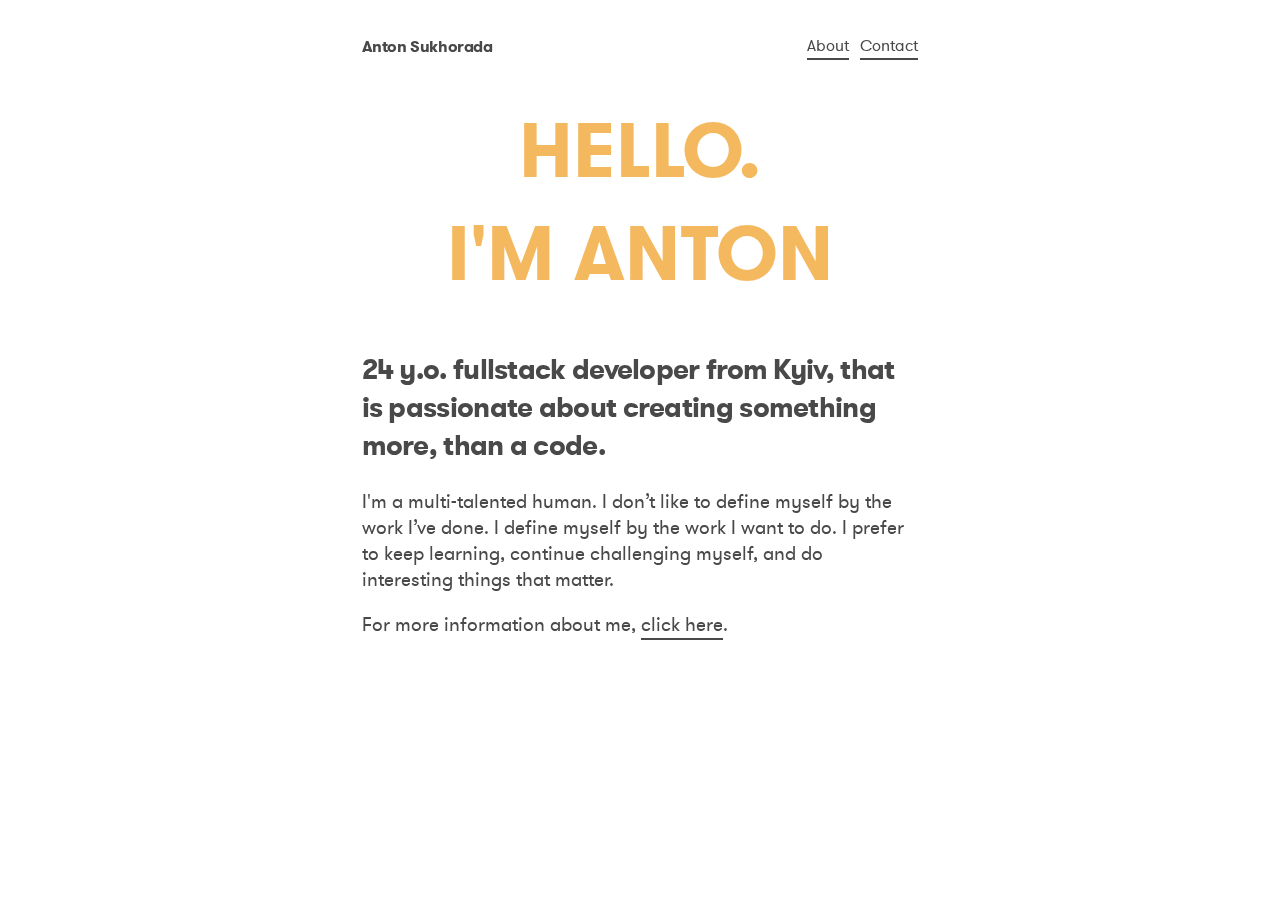
<file: index.html>
<!DOCTYPE html>
<html lang="en">
<head>
    <meta charset="UTF-8">
    <meta name="viewport" content="width=device-width, initial-scale=1.0, shrink-to-fit=no">
    <meta http-equiv="X-UA-Compatible" content="ie=edge">
    <title>Anton Suhorada</title>
    <link rel="icon" type="image/png" href="assets/logo.png">
    <link rel="stylesheet" href="styles/style.css">
    <link href="https://fonts.googleapis.com/css?family=Lato&display=swap" rel="stylesheet">
</head>
<body>
    <div id="home-page">
        <div class="page-block">
            <div class="outline-block">
                <div class="navbar-block">
                    <h3>Anton Sukhorada</h3>
                    <a href="pages/about.html">About</a>
                    <a href="pages/contact.html">Contact</a>
                </div>
                <div class="main-content-block">
                    <div class="main-picture-block">
                        <!--<img src="https://i.imgur.com/C3vGPhd.jpg?1"
                        alt="mainpage">-->
                        <h1 class="knockout-text">HELLO.<br> I'M ANTON</h1>
                    </div>
                    <h3>24 y.o. fullstack developer from Kyiv, that is passionate about creating something more, than a code.</h3>
                    <p>I'm a multi-talented human.
                    I don’t like to define myself by the work I’ve done.
                    I define myself by the work I want to do.
                    I prefer to keep learning, continue challenging myself, and do interesting things that matter.</p>
                    <p>For more information about me, <a href="pages/about.html">click here</a>.</p>
                </div>
            </div>
        </div>
    </div>
</body>
</html>
</file>
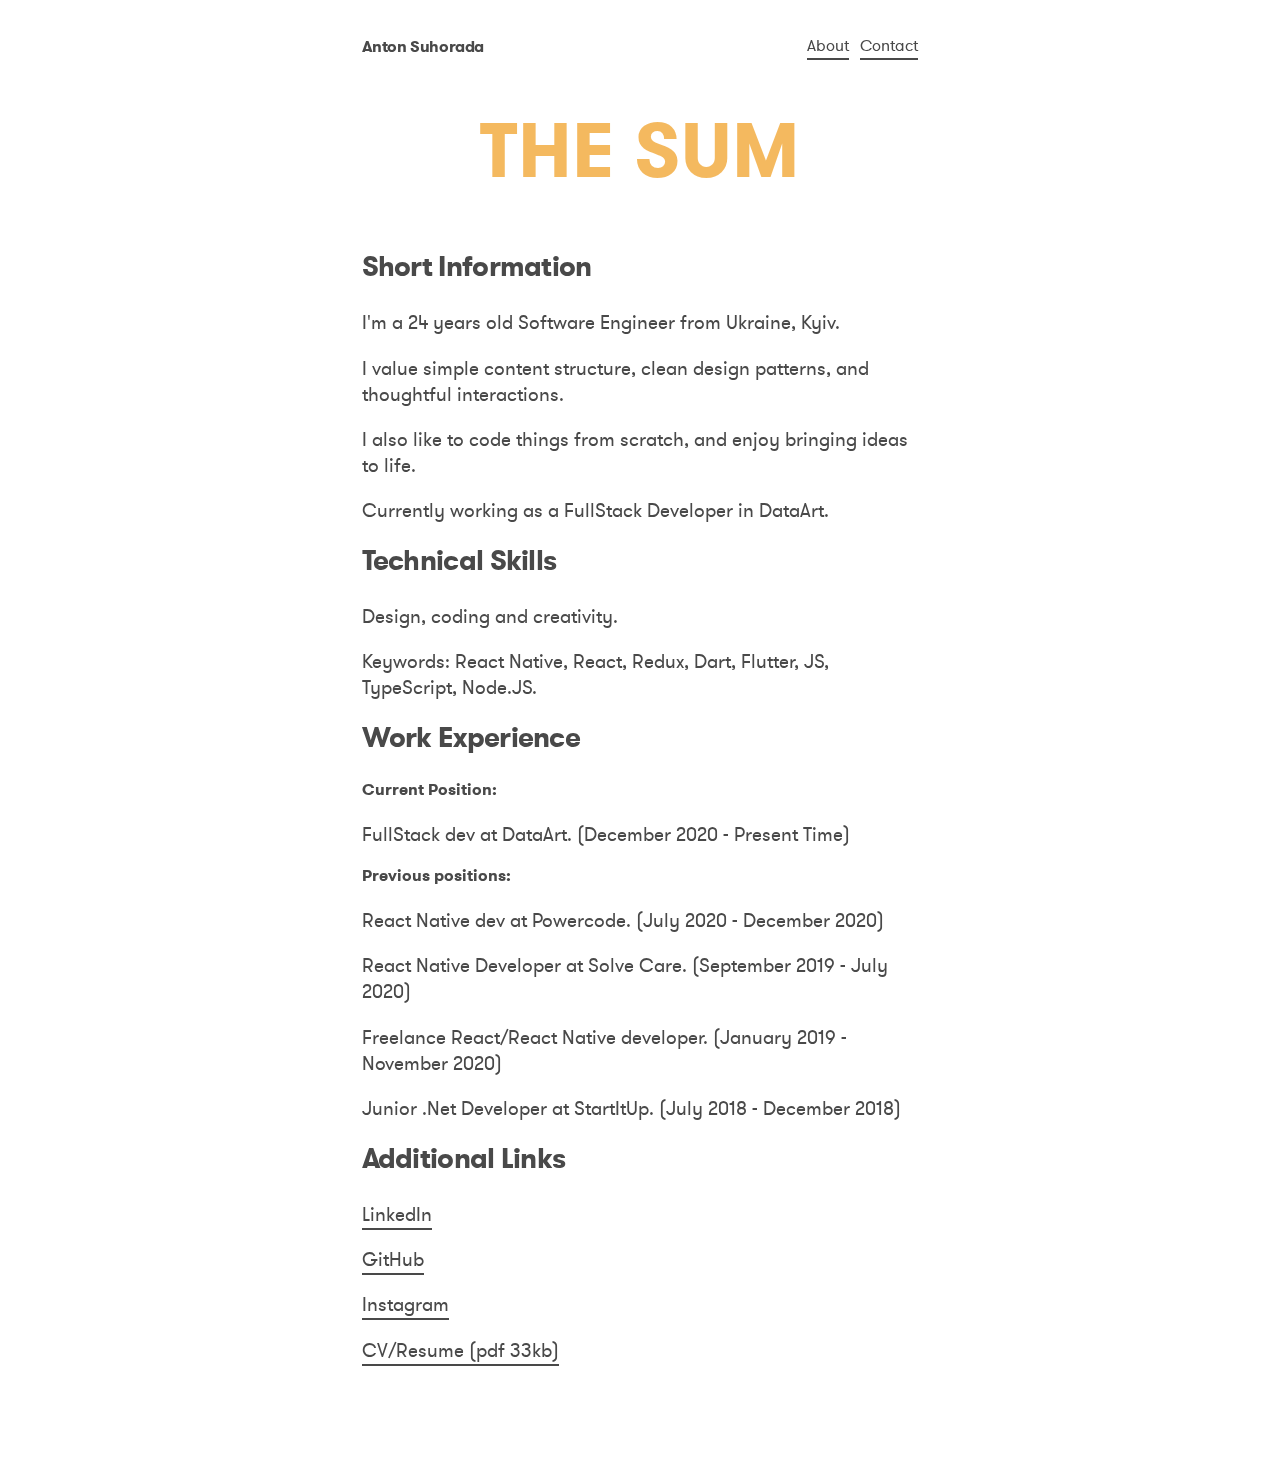
<file: pages/about.html>
<!DOCTYPE html>
<html lang="en">
<head>
    <meta charset="UTF-8">
    <meta name="viewport" content="width=device-width, initial-scale=1.0, shrink-to-fit=no">
    <meta http-equiv="X-UA-Compatible" content="ie=edge">
    <title>Anton Suhorada</title>
    <link rel="icon" type="image/png" href="../assets/logo.png">
    <link rel="stylesheet" href="../styles/style.css">
    <link href="https://fonts.googleapis.com/css?family=Lato&display=swap" rel="stylesheet">
</head>
<body>
    <div id="home-page">
        <div class="page-block">
            <div class="outline-block">
                <div class="navbar-block">
                    <h3><a style="margin-left: 0;" href="../index.html">Anton Suhorada</a></h3>
                    <a href="about.html">About</a>
                    <a href="contact.html">Contact</a>
                </div>
                <div class="main-content-block">
                    <div class="main-picture-block">
                        <!--<img src="https://i.imgur.com/IqGxbpl.jpg"
                        alt="aboutme">-->
                        <h1 class="knockout-text">THE SUM</h1>
                    </div>
                    <h3>Short Information</h3>
                    <p>I'm a 24 years old Software Engineer from Ukraine, Kyiv.</p>
                    <p>I value simple content structure, clean design patterns, and thoughtful interactions.</p>
                    <p>I also like to code things from scratch, and enjoy bringing ideas to life.</p>
                    <p>Currently working as a FullStack Developer in DataArt. </p>
                    <h3>Technical Skills</h3>
                    <p>Design, coding and creativity.</p>
                    <p>Keywords: React Native, React, Redux, Dart, Flutter, JS, TypeScript, Node.JS.</p>
                    <h3>Work Experience</h3>
                    <h4>Current Position: </h4>
                    <p>FullStack dev at DataArt. (December 2020 - Present Time)</p>
                    <h4>Previous positions:</h4>
                    <ul>
                        <p>React Native dev at Powercode. (July 2020 - December 2020)</p>
                        <p>React Native Developer at Solve Care. (September 2019 - July 2020)</p>
                        <p>Freelance React/React Native developer. (January 2019 - November 2020)</p>
                        <p>Junior .Net Developer at StartItUp. (July 2018 - December 2018)</p>
                    </ul>
                    <h3>Additional Links</h3>
                    <p><a href="https://www.linkedin.com/in/suhorada-anton" target="_blank">LinkedIn</a></p>
                    <p><a href="https://github.com/TonyTheGreatUA" target="_blank">GitHub</a></p>
                    <p><a href="https://www.instagram.com/asuhorada/" target="_blank">Instagram</a></p>
                    <p><a href="../assets/AntonSuhoradaCV.pdf">CV/Resume (pdf 33kb)</a></p>
                </div>
            </div>
        </div>
    </div>
</body>
</html>
</file>
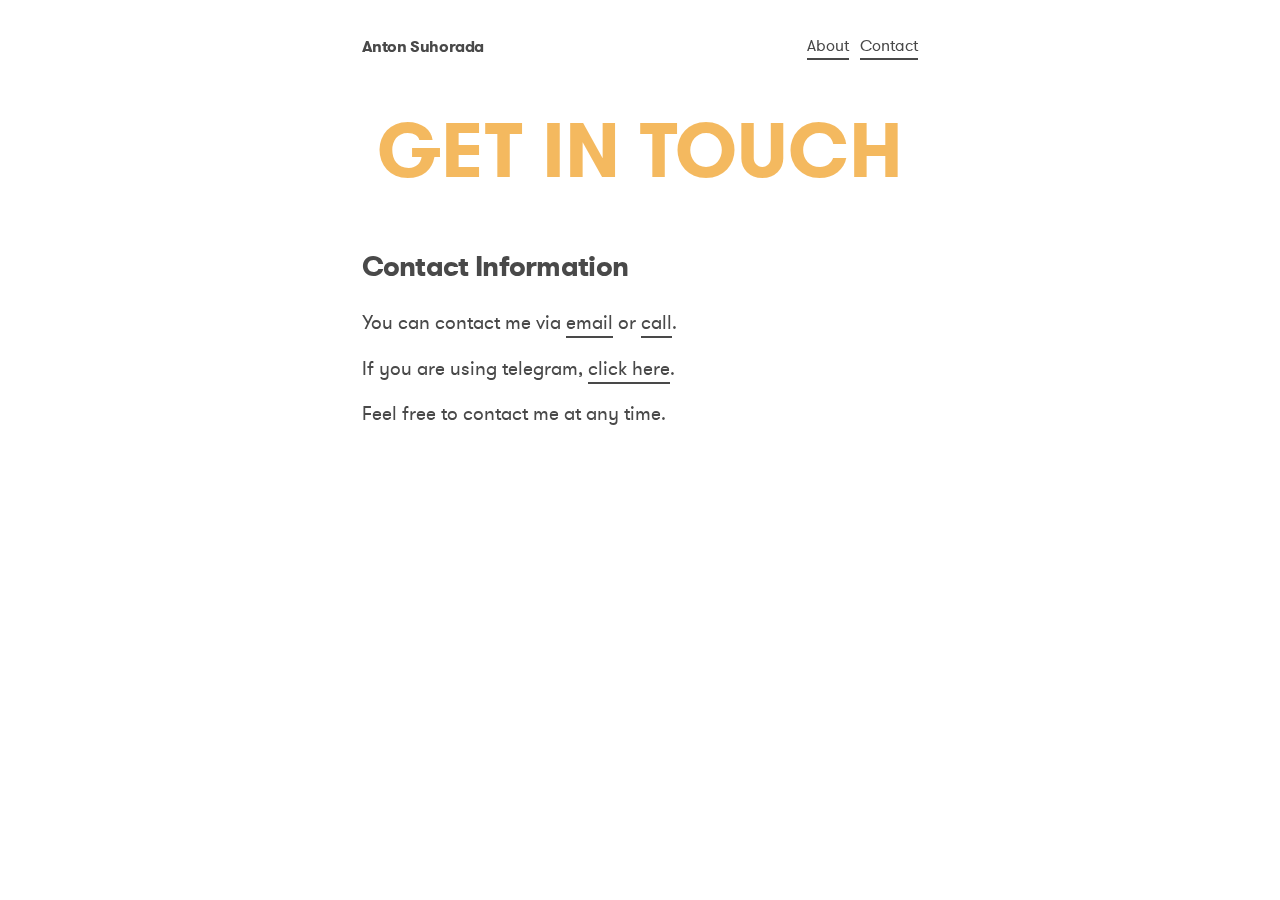
<file: pages/contact.html>
<!DOCTYPE html>
<html lang="en">
<head>
    <meta charset="UTF-8">
    <meta name="viewport" content="width=device-width, initial-scale=1.0, shrink-to-fit=no">
    <meta http-equiv="X-UA-Compatible" content="ie=edge">
    <title>Anton Suhorada</title>
    <link rel="icon" type="image/png" href="../assets/logo.png">
    <link rel="stylesheet" href="../styles/style.css">
    <link href="https://fonts.googleapis.com/css?family=Lato&display=swap" rel="stylesheet">
</head>
<body>
    <div id="home-page">
        <div class="page-block">
            <div class="outline-block">
                <div class="navbar-block">
                    <h3><a style="margin-left: 0;" href="../index.html">Anton Suhorada</a></h3>
                    <a href="about.html">About</a>
                    <a href="contact.html">Contact</a>
                </div>
                <div class="main-content-block">
                    <div class="main-picture-block">
                        <!--<img src="https://i.imgur.com/2aoO21p.jpg"
                        alt="contactme">-->
                        <h1 class="knockout-text">GET IN TOUCH</h1>
                    </div>
                    <h3>Contact Information</h3>
                    <p>You can contact me via <a href="mailto:anthonysuhorada@gmail.com">email</a> or <a href="tel:+380992453354">call</a>.</p>
                    <p>If you are using telegram, <a href="https://t.me/asuhorada" target="_blank">click here</a>.</p>
                    <p>Feel free to contact me at any time.</p>
                </div>
            </div>
        </div>
    </div>
</body>
</html>
</file>
<file: styles/style.css>
@font-face {
    font-family: GT Walsheim Pro;
    src: local("GT Walsheim Pro Regular"),local("GTWalsheimProRegular"),url(../fonts/GTWalsheimProRegular.woff2) format("woff2"),url(../fonts/GTWalsheimProRegular.woff) format("woff");
    font-weight: 400;
    font-style: normal
}
  
@font-face {
    font-family: GT Walsheim Pro;
    src: local("GT Walsheim Pro Bold"),local("GTWalsheimProBold"),url(../fonts/GTWalsheimProBold.woff2) format("woff2"),url(../fonts/GTWalsheimProBold.woff) format("woff");
    font-weight: 700;
    font-style: normal
}
    
*{
    padding: 0;
    margin: 0;
}
body{
    /*font-family: 'Lato', sans-serif;*/
    font-family: GT Walsheim Pro;
    font-weight: normal;
    color: rgb(73,73,73);
}
.page-block{
    outline: none;
}
.outline-block{
    max-width: 34.8rem;
    margin-left: auto;
    margin-right: auto;
    padding: 2.175rem 1.0875rem;
}
.navbar-block{
    display: flex;
    margin-bottom: 2.5rem;
}

.navbar-block h3{
    font-size: 1rem;
    line-height: 1.45rem;
    margin-bottom: 0px;
    flex: 1 1 0%;
}

.navbar-block a{
    font-size: 1rem;
    line-height: 1.45rem;
    margin-left: 0.725rem;
}

a{
    color: inherit;
    text-decoration: none;
    border-bottom: 0.15em solid;
    border-bottom-color: rgb(73,73,73);
}

a:hover{
    border-bottom-color: rgb(244,185,95);
}
img{
    max-width: 100%;
    margin-left: 0;
    margin-right: 0;
    margin-top: 0;
    padding-bottom: 0;
    padding-left: 0;
    padding-right: 0;
    padding-top: 0;
}
.main-content-block{
    margin-bottom: 4.35rem;
}

.main-picture-block{
    margin-bottom: 2.9rem;
}

.main-picture-block img{
    margin-bottom: 0;
}

.main-content-block h3{
    font-size: 1.75rem;
    line-height: 1.35;
    mix-blend-mode: screen;
}

h3{
    margin-bottom: 1.45rem;
    line-height: 1.05;
    letter-spacing: -0.025em;
}

p{
    display: block;
    margin-block-start: 1em;
    margin-block-end: 1em;
    margin-inline-start: 0px;
    margin-inline-end: 0px;
    font-size: 1.2rem;
}

h3 a{
    border-bottom: 0;
    text-decoration: none;
    color: inherit;
}

h4{
    margin-left: 0;
    margin-right: 0;
    margin-top: 0;
    padding-bottom: 0;
    padding-left: 0;
    padding-right: 0;
    padding-top: 0;
    margin-bottom: 1.45rem;
    color: inherit;
    font-weight: bold;
    text-rendering: optimizeLegibility;
    font-size: 1rem;
    line-height: 1.1;
}

.knockout-text{
    color: white;
    background-color: rgb(244,185,95);
    background-size: cover;
    -webkit-text-fill-color: transparent;
    -webkit-background-clip: text;
    font-size: 6vw;
    text-align: center;
}

@media screen and (max-width: 840px){
    .knockout-text{
        font-size: 12vw;
    }
}
</file>
